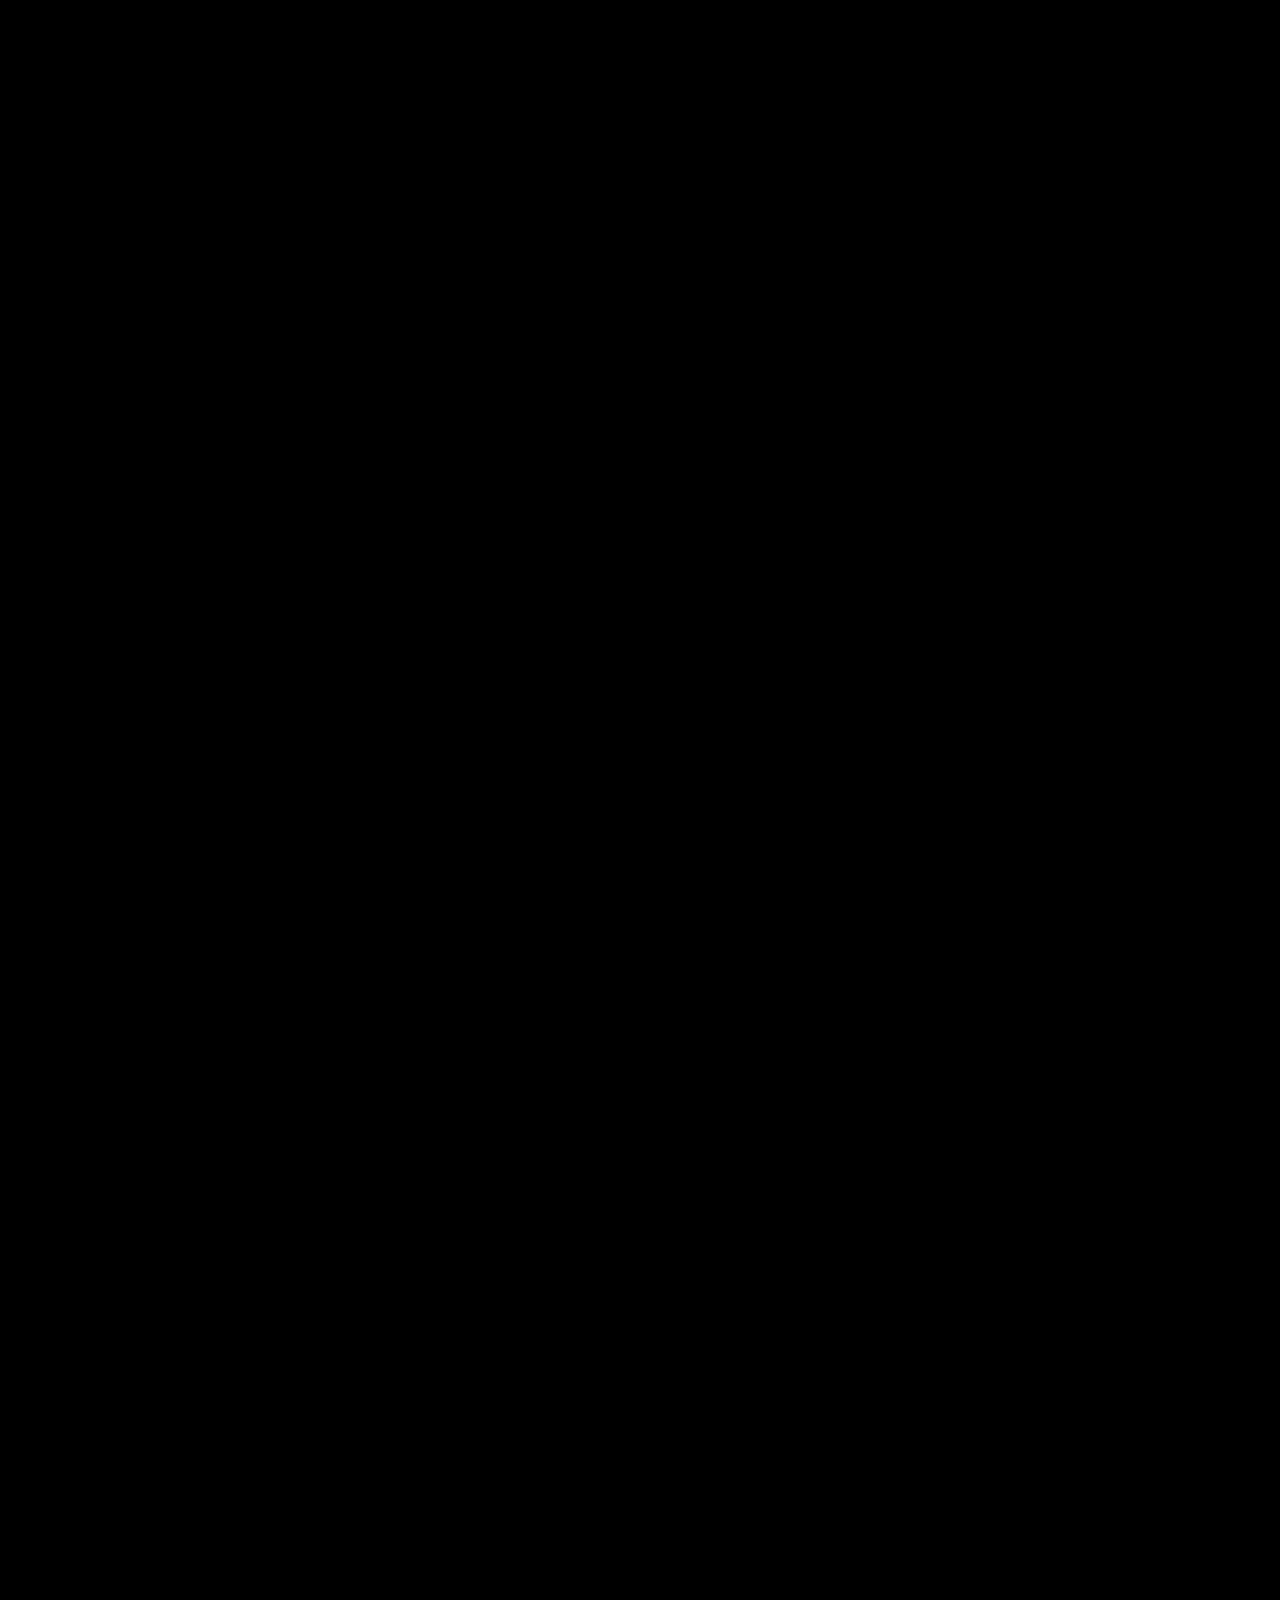
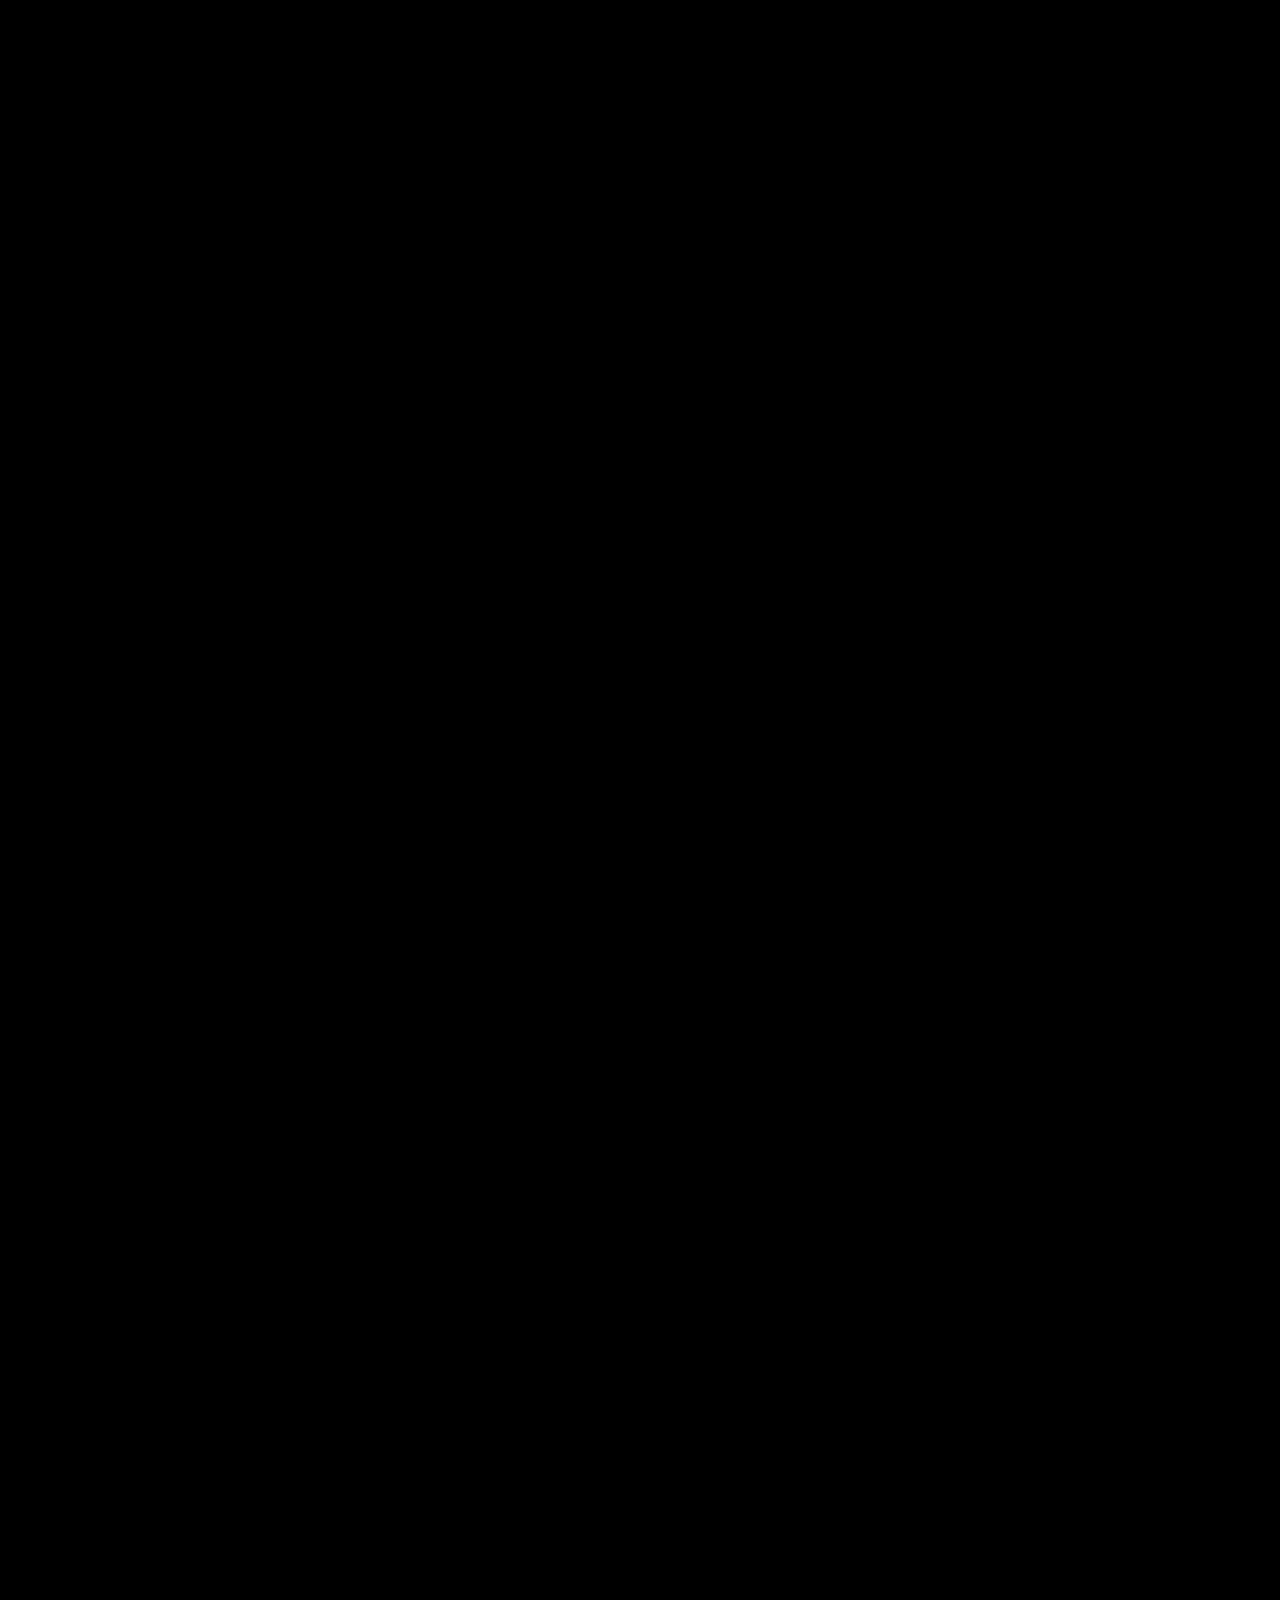
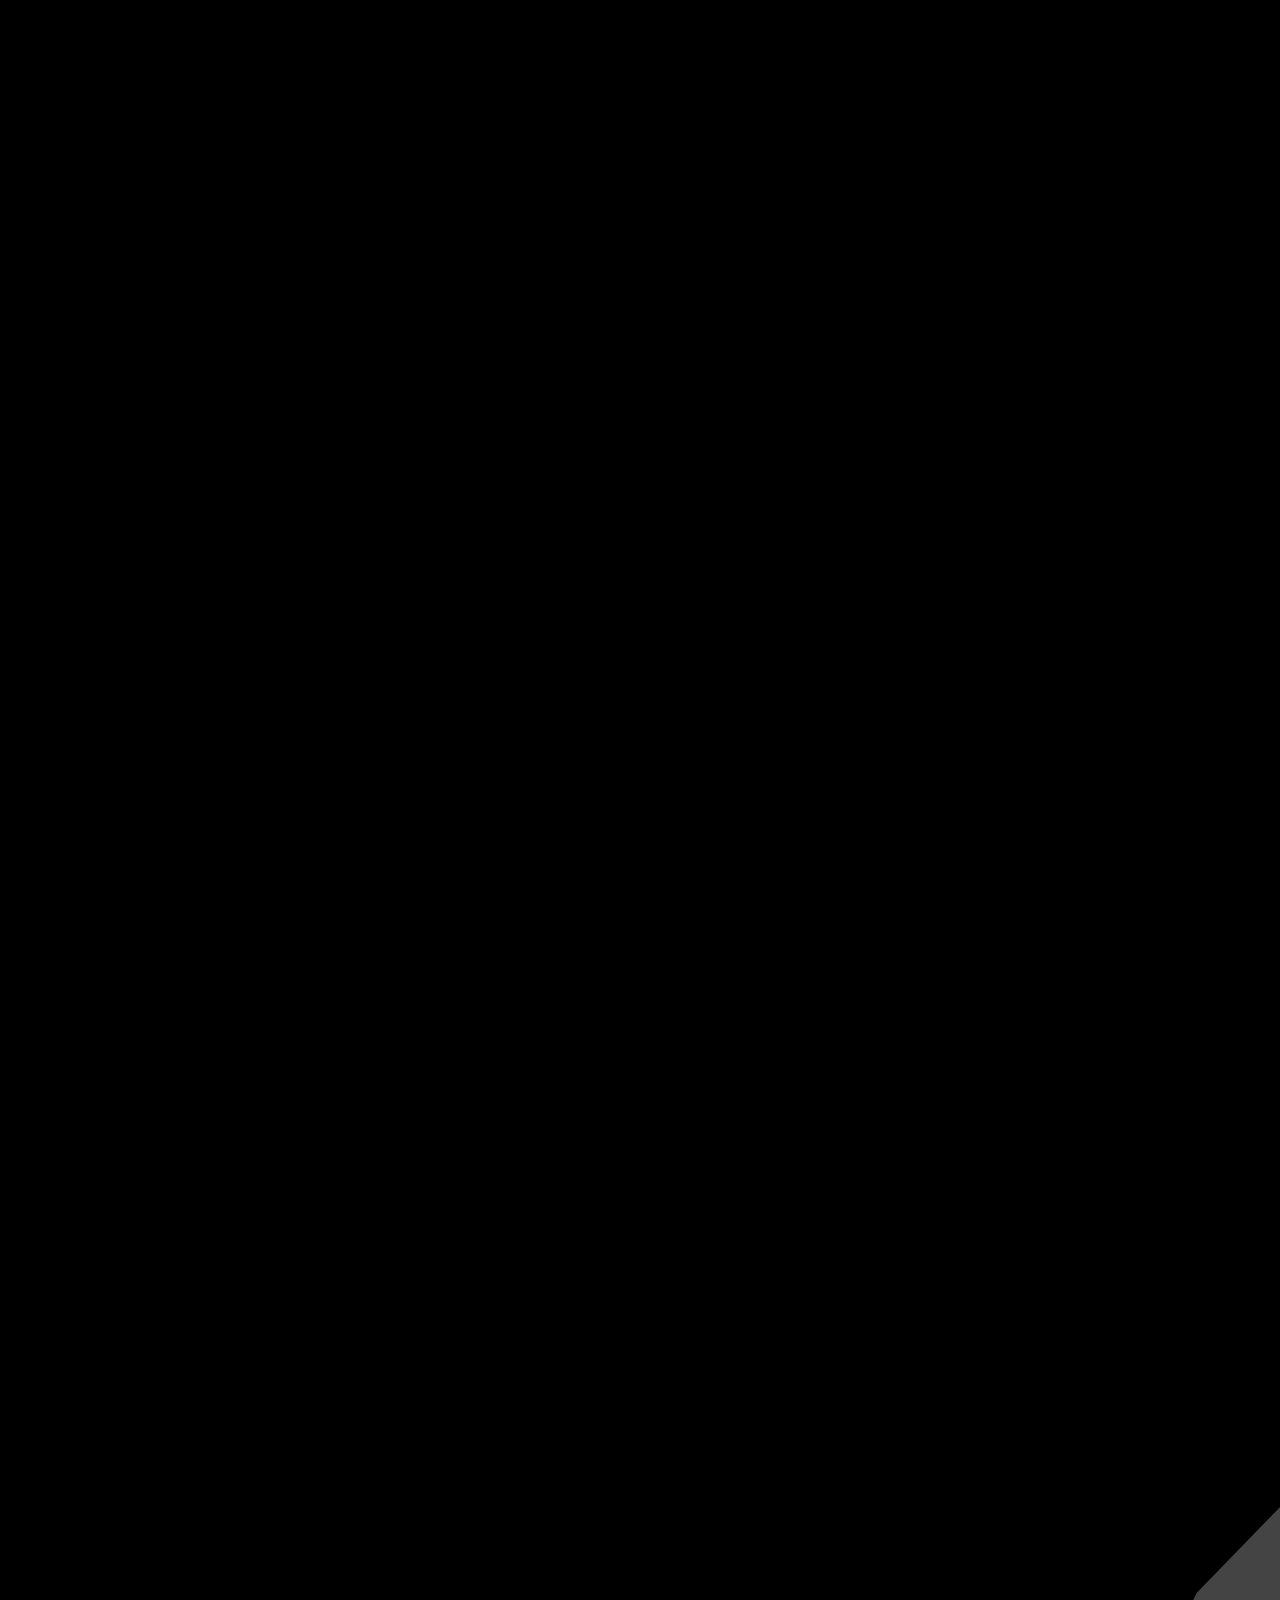
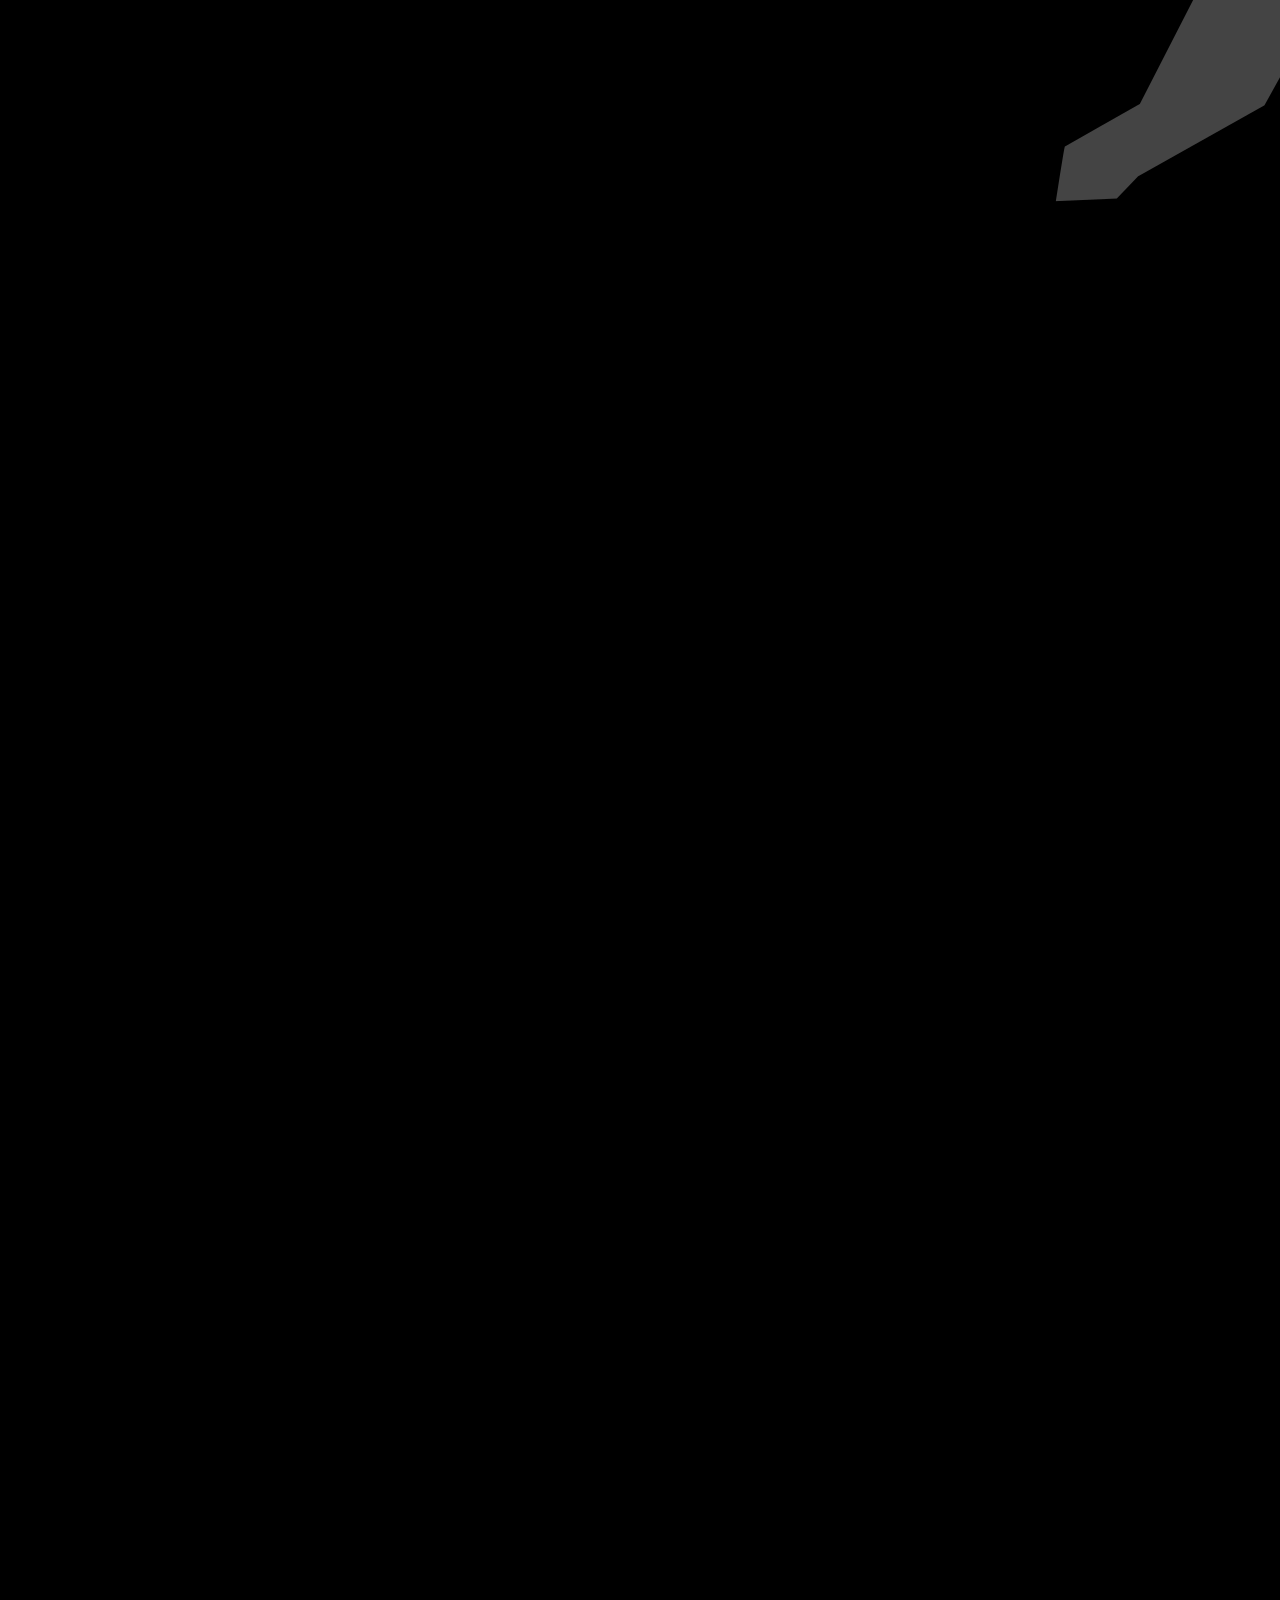
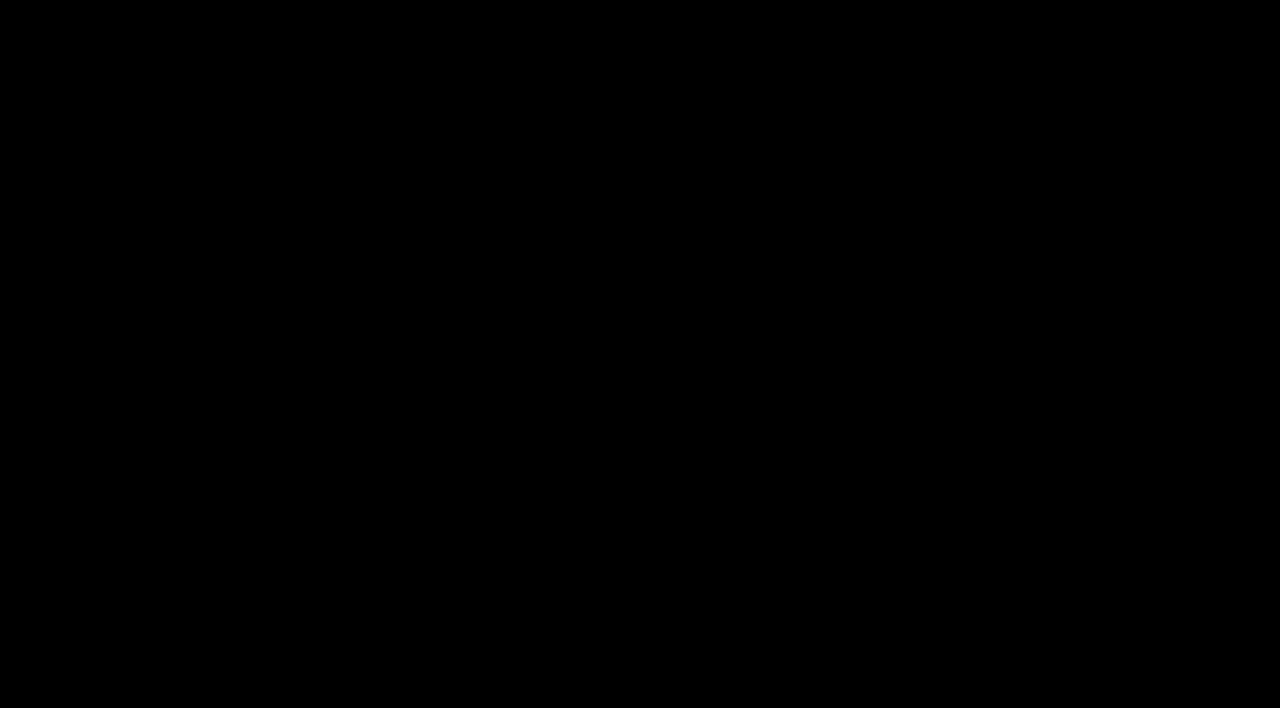
<file: index.html>
<!DOCTYPE html>
<html lang="en">
    <head>
        <title>24ground</title>
        <link rel="stylesheet" href="style.css">
        <link rel="preconnect" href="https://fonts.googleapis.com">
        <link rel="preconnect" href="https://fonts.gstatic.com" crossorigin>
        <link href="https://fonts.googleapis.com/css2?family=Inconsolata:wght@200..900&display=swap" rel="stylesheet">
    </head>
    <body>
        <div id="main">
        <img src="other/PTFS_map_dark_runways.png" alt="" id="background">
        <img src="charts/ITKO.png" alt=""id="ITKO">
        <img src="charts/ILAR.png" alt="" id="ILAR">
        <img src="charts/IRFD.png" alt="" id="IRFD">
        <img src="charts/IPPH.png" alt="" id="IPPH">
        <div id="planes">

        </div>
        <div id="taxiways">
            <div id="IRFD_taxi">
                <p style="position: absolute; bottom: -2310px; left: -350px;">A1</p>
                <p style="position: absolute; bottom: -2290px; left: -295px;">A</p>
                <p style="position: absolute; bottom: -2302px; left: -330px;">A2</p>
                <p style="position: absolute; bottom: -2263px; left: -225px;">A</p>
                <p style="position: absolute; bottom: -2280px; left: -365px;">B</p>
                <p style="position: absolute; bottom: -2250px; left: -377px;">B1</p>
                <p style="position: absolute; bottom: -2235px; left: -358px;">B2</p>
                <p style="position: absolute; bottom: -2295px; left: -313px;">C</p>
            </div>
        </div>
        </div>


        <script src="scripts/positionAcft.js"></script>
        <script src="scripts/handleZoom.js"></script>
        <script src="scripts/handlePanning.js"></script>
        <script src="scripts/clickToPixel.js"></script>
        <script src="scripts/alignPositions.js"></script>
    </body>
</html>
</file>
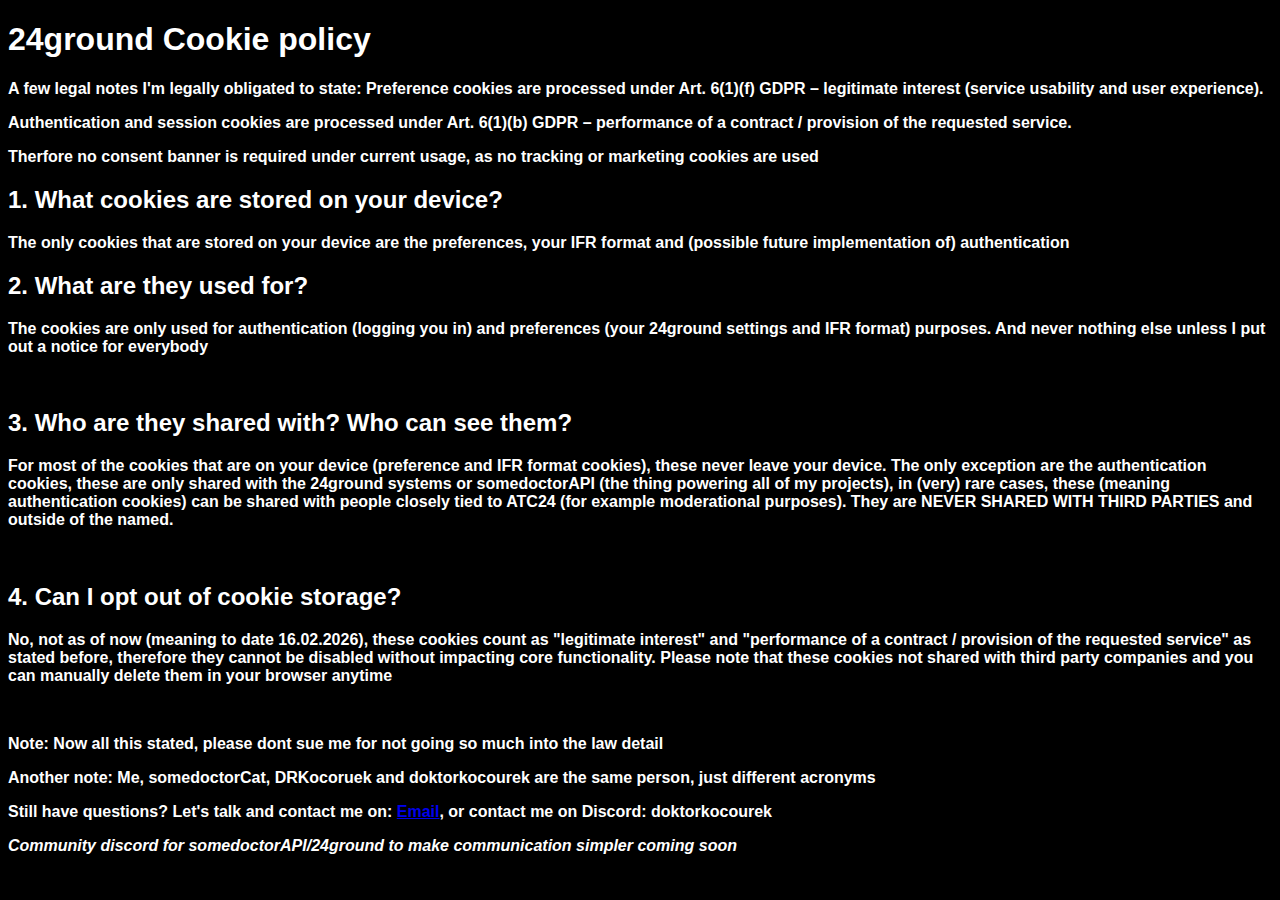
<file: cookie_policy.html>
<!DOCTYPE html>
<html>
    <head>
        <link rel="stylesheet" href="style.css">
    </head>
    <body id="cookie_policy">
        <h1>24ground Cookie policy</h1>
        <p>A few legal notes I'm legally obligated to state: Preference cookies are processed under Art. 6(1)(f) GDPR – legitimate interest (service usability and user experience).</p>
        <p>Authentication and session cookies are processed under Art. 6(1)(b) GDPR – performance of a contract / provision of the requested service.</p>        
        <p>Therfore no consent banner is required under current usage, as no tracking or marketing cookies are used</p>
        <h2>1. What cookies are stored on your device?</h2>
        <p>The only cookies that are stored on your device are the preferences, your IFR format and (possible future implementation of) authentication</p>
        <h2>2. What are they used for?</h2>
        <p>The cookies are only used for authentication (logging you in) and preferences (your 24ground settings and IFR format) purposes. And never nothing else unless I put out a notice for everybody</p>
        <br>
        <h2>3. Who are they shared with? Who can see them?</h2>
        <p>For most of the cookies that are on your device (preference and IFR format cookies), these never leave your device. The only exception are the authentication cookies, these are only shared with the 24ground systems or somedoctorAPI (the thing powering all of my projects), in (very) rare cases, these (meaning authentication cookies) can be shared with people closely tied to ATC24 (for example moderational purposes). They are NEVER SHARED WITH THIRD PARTIES and outside of the named.</p>
        <br>
        <h2>4. Can I opt out of cookie storage?</h2>
        <p>No, not as of now (meaning to date 16.02.2026), these cookies count as "legitimate interest" and "performance of a contract / provision of the requested service" as stated before, therefore they cannot be disabled without impacting core functionality. Please note that these cookies not shared with third party companies and you can manually delete them in your browser anytime</p>
        <br>
        <footer>
            <p>Note: Now all this stated, please dont sue me for not going so much into the law detail</p>
            <p>Another note: Me, somedoctorCat, DRKocoruek and doktorkocourek are the same person, just different acronyms</p>
            <p>Still have questions? Let's talk and contact me on: <a href="mailto:drkocourek@drkocourek.stream">Email</a>, or contact me on Discord: doktorkocourek</p>
            <i>Community discord for somedoctorAPI/24ground to make communication simpler coming soon</i>
        </footer>
    </body>
</html>
</file>
<file: style.css>
body {
    background-color: black;
    color: white;
    overflow: hidden;
    font-family: Arial, Helvetica, sans-serif;
    font-weight: bold;
}
#background {
    position: absolute;
    bottom: -7100px;
    left: -6950px;
}

#planes {
    position: absolute;
}   


#map {
    position: relative;
}
#ITKO {
    position: absolute; 
    bottom: 3165px; /*3240 3245*/
    left: -972px;  /*-900 -910*/
    transform: rotate(90deg); /*85 87*/
    width: 530px; /*400 400*/
    height:700px;
}
#ILAR {
    position: absolute; 
    bottom: -3720px; 
    left: 1890px;  
    transform: rotate(90deg);
    width: 200px;
}
#IRFD {
    position: absolute; 
    bottom: -2520px; /*-2545 -2550 -2523 -2520-these are almost perfect*/  
    left: -443px; /*-425 -427 -435 -445-these are almost perfect*/
    transform: rotate(90deg); /*87 87 90 90-these are almost perfect*/
    width: 410px; /*385 393 380 415-these are almost perfect*/
    height: 430px; /* 00 00 480 490-these are almost perfect*/
}
#IPPH {
    position: absolute; 
    bottom: 2003px; /*1947 2000 2003*/
    left: 1510px;  /*1513 1515 1510*/
    transform: rotate(90deg);/*90 90 90*/
    width: 345px; /*365 340 345*/
    height: 420px; /* 00 420 420*/
}
#taxiways {
    font-size: 8px;
    color: whitesmoke;
    font-weight: 300;
    font-family: "Inconsalata", monospace;
    opacity: 80%;
}
</file>
